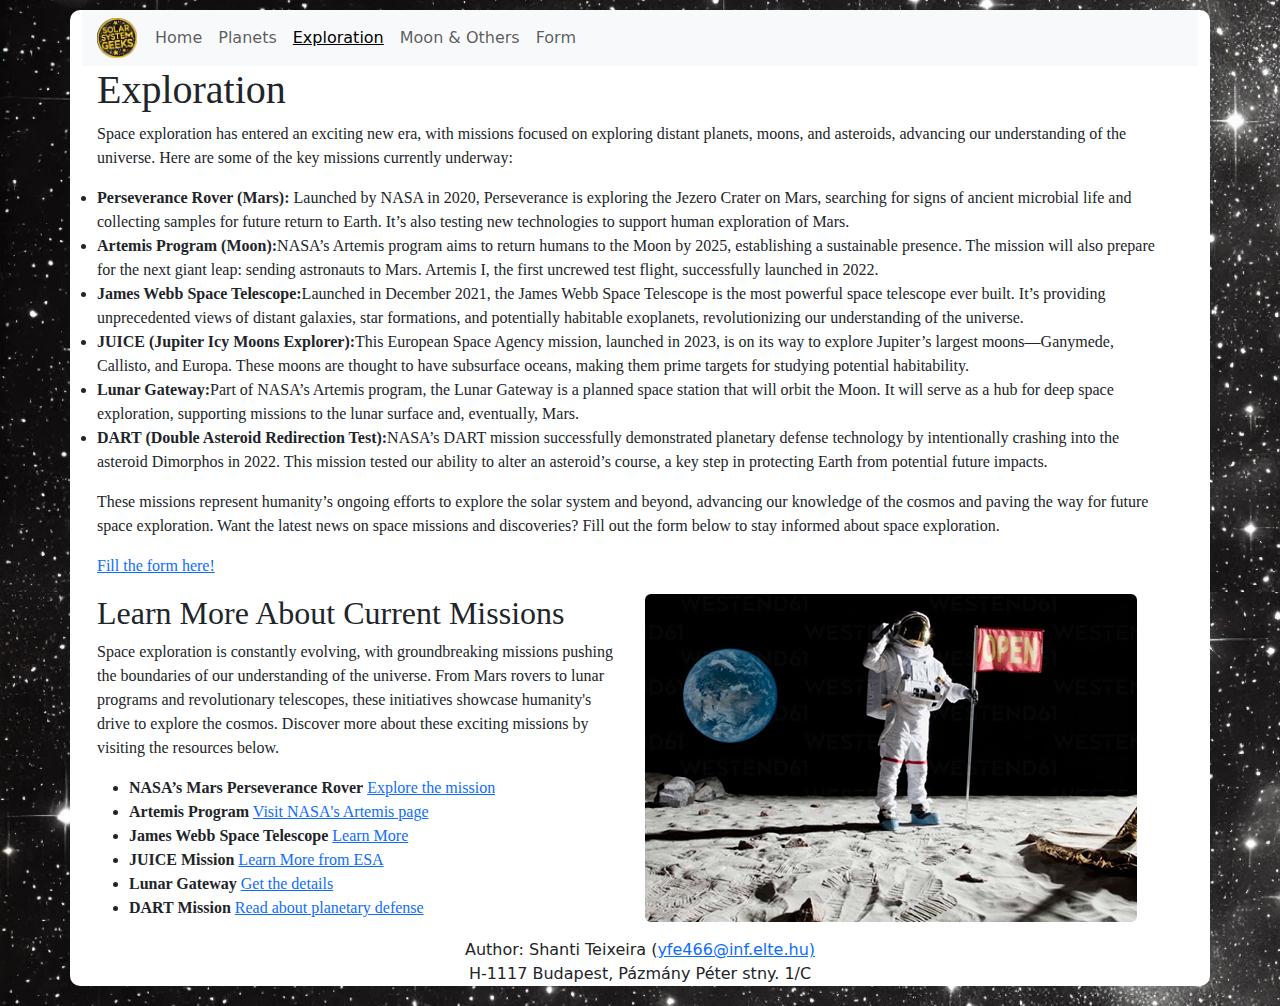
<file: SolarSystemGeeks/Exploration.html>
<!DOCTYPE html>
<html lang="en">
<head>
    <meta charset="UTF-8">
    <meta name="viewport" content="width=device-width, initial-scale=1.0">
    <title>Document</title>
    <script src="https://cdn.jsdelivr.net/npm/bootstrap@5.3.0/dist/js/bootstrap.bundle.min.js"></script>
    <link href="https://cdn.jsdelivr.net/npm/bootstrap@5.3.0/dist/css/bootstrap.min.css" rel="stylesheet">
    <link rel="stylesheet" href="style.css">
</head>
<body>
  <div class="container">
    <header>
        <nav class ="navigationBar">
            <nav class="navbar navbar-expand-lg navbar-light bg-light">
                <div class="container-fluid">
                    <img src="media/ssg.png" alt="Solar System Geeks" id="navimg">
                  <button class="navbar-toggler" type="button" data-bs-toggle="collapse" data-bs-target="#navbarNav" aria-controls="navbarNav" aria-expanded="false" aria-label="Toggle navigation">
                    <span class="navbar-toggler-icon"></span>
                  </button>
                  <div class="collapse navbar-collapse" id="navbarNav">
                    <ul class="navbar-nav">
                      <li class="nav-item">
                        <a class="nav-link" aria-current="page" href="Index.html">Home</a>
                      </li>
                      <li class="nav-item">
                        <a class="nav-link" href="Planets.html">Planets</a>
                      </li>
                      <li class="nav-item">
                        <a class="nav-link active" href="Exploration.html">Exploration</a>
                      </li>
                      <li class="nav-item">
                        <a class="nav-link" href="Moons&Others.html">Moon & Others</a>
                      </li>
                      <li class="nav-item">
                        <a class="nav-link" href="Form.html">Form</a>
                      </li>
                     
                    </ul>
                  </div>
                </div>
            </nav>  
        </nav>
    </header>
    <main class="content">
    <div class="container-fluid">
      <div class="row">
        <h1>Exploration</h1>
        <p>Space exploration has entered an exciting new era, with missions focused on exploring distant planets, moons, and asteroids, advancing our understanding of the universe. Here are some of the key missions currently underway:</p>
        <ul>
          <li><b>Perseverance Rover (Mars):</b> Launched by NASA in 2020, Perseverance is exploring the Jezero Crater on Mars, searching for signs of ancient microbial life and collecting samples for future return to Earth. It’s also testing new technologies to support human exploration of Mars.</li>
          <li><b>Artemis Program (Moon):</b>NASA’s Artemis program aims to return humans to the Moon by 2025, establishing a sustainable presence. The mission will also prepare for the next giant leap: sending astronauts to Mars. Artemis I, the first uncrewed test flight, successfully launched in 2022.</li>
          <li><b>James Webb Space Telescope:</b>Launched in December 2021, the James Webb Space Telescope is the most powerful space telescope ever built. It’s providing unprecedented views of distant galaxies, star formations, and potentially habitable exoplanets, revolutionizing our understanding of the universe.</li>
          <li><b>JUICE (Jupiter Icy Moons Explorer):</b>This European Space Agency mission, launched in 2023, is on its way to explore Jupiter’s largest moons—Ganymede, Callisto, and Europa. These moons are thought to have subsurface oceans, making them prime targets for studying potential habitability.</li>
          <li><b>Lunar Gateway:</b>Part of NASA’s Artemis program, the Lunar Gateway is a planned space station that will orbit the Moon. It will serve as a hub for deep space exploration, supporting missions to the lunar surface and, eventually, Mars.</li>
          <li><b>DART (Double Asteroid Redirection Test):</b>NASA’s DART mission successfully demonstrated planetary defense technology by intentionally crashing into the asteroid Dimorphos in 2022. This mission tested our ability to alter an asteroid’s course, a key step in protecting Earth from potential future impacts.</li>
        </ul>
        <p>These missions represent humanity’s ongoing efforts to explore the solar system and beyond, advancing our knowledge of the cosmos and paving the way for future space exploration.            Want the latest news on space missions and discoveries? Fill out the form below to stay informed about space exploration.</p>
        <a href="Form.html">Fill the form here!</a>
        <p></p>
        <div class="col-12 col-md-6 col-lg-6">
        <h2>Learn More About Current Missions</h2>
        
        <p>
          Space exploration is constantly evolving, with groundbreaking missions pushing the boundaries of our understanding of the universe. From Mars rovers to lunar programs and revolutionary telescopes, these initiatives showcase humanity's drive to explore the cosmos. Discover more about these exciting missions by visiting the resources below.
        </p>
        
        <ul>
        <li><strong>NASA’s Mars Perseverance Rover</strong> <a href="https://science.nasa.gov/mission/mars-2020-perseverance/" target="_blank">Explore the mission</a></li>
        <li><strong>Artemis Program</strong> <a href="https://www.nasa.gov/feature/artemis/" target="_blank">Visit NASA's Artemis page</a></li>
        <li><strong>James Webb Space Telescope</strong> <a href="https://webbtelescope.org" target="_blank">Learn More</a></li>
        <li><strong>JUICE Mission</strong> <a href="https://www.esa.int/Science_Exploration/Space_Science/Juice" target="_blank">Learn More from ESA</a></li>
        <li><strong>Lunar Gateway</strong> <a href="https://www.nasa.gov/mission/gateway/" target="_blank">Get the details</a></li>
        <li><strong>DART Mission</strong> <a href="https://science.nasa.gov/planetary-defense-dart/" target="_blank">Read about planetary defense</a></li>
      </ul>
    </div>
    <div class="col-12 col-md-6 col-lg-6">
      <figure>
        <a href="media/auaua.jpg">
          <img class="img-fluid rounded w-80" src="media/auauaSmall.jpg"
            alt="An astronaut on the moon saluting next to a flag " />
        </a>
      </figure>

    </div>
      </div>

    </div>
  </main>
  <footer class="text-center">
    <address>
      <p>Author: Shanti Teixeira (<a href="mailto:yfe466@inf.elte.hu)">yfe466@inf.elte.hu)</a><br>
        H-1117 Budapest, Pázmány Péter stny. 1/C </p>
    </address>
  </footer>
</div>
</body>
</html>
</file>
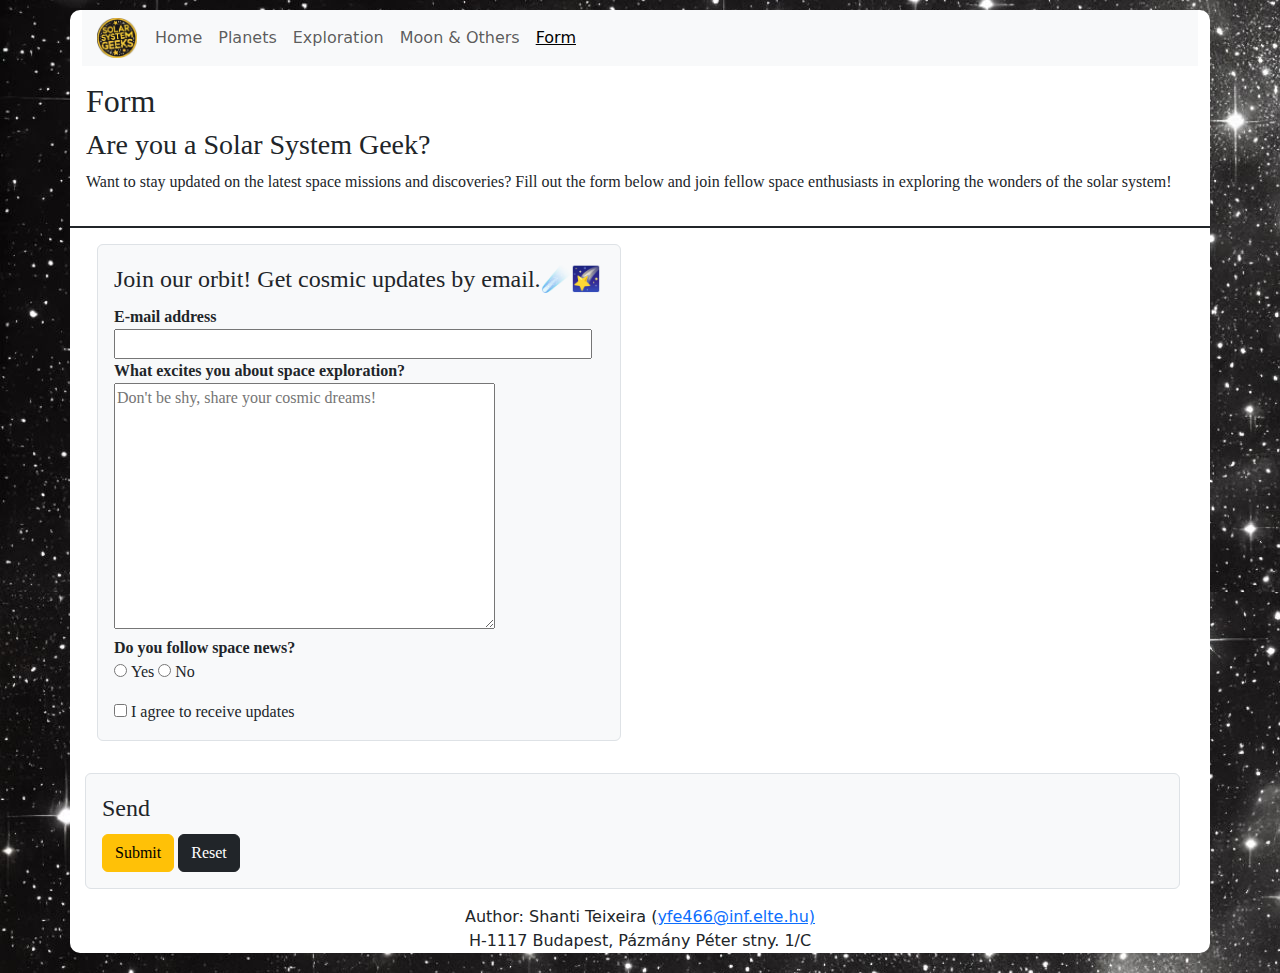
<file: SolarSystemGeeks/Form.html>
<!DOCTYPE html>
<html lang="en">

<head>
  <meta charset="UTF-8">
  <meta name="viewport" content="width=device-width, initial-scale=1.0">
  <title>Form</title>
  <script src="https://cdn.jsdelivr.net/npm/bootstrap@5.3.0/dist/js/bootstrap.bundle.min.js"></script>
  <link href="https://cdn.jsdelivr.net/npm/bootstrap@5.3.0/dist/css/bootstrap.min.css" rel="stylesheet">
  <link rel="stylesheet" href="style.css">
</head>

<body>
  <div class="container">
    <header>
      <nav class="navigationBar">
        <nav class="navbar navbar-expand-lg navbar-light bg-light">
          <div class="container-fluid">
            <img src="media/ssg.png" alt="Solar System Geeks" id="navimg">
            <button class="navbar-toggler" type="button" data-bs-toggle="collapse" data-bs-target="#navbarNav"
              aria-controls="navbarNav" aria-expanded="false" aria-label="Toggle navigation">
              <span class="navbar-toggler-icon"></span>
            </button>
            <div class="collapse navbar-collapse" id="navbarNav">
              <ul class="navbar-nav">
                <li class="nav-item">
                  <a class="nav-link" aria-current="page" href="Index.html">Home</a>
                </li>
                <li class="nav-item">
                  <a class="nav-link" href="Planets.html">Planets</a>
                </li>
                <li class="nav-item">
                  <a class="nav-link" href="Exploration.html">Exploration</a>
                </li>
                <li class="nav-item">
                  <a class="nav-link" href="Moons&Others.html">Moon & Others</a>
                </li>
                <li class="nav-item">
                  <a class="nav-link active" href="Form.html">Form</a>
                </li>

              </ul>
            </div>
          </div>
        </nav>
      </nav>
    </header>
    <main class="content">
      <div class="row border-bottom border-dark border-2">
        <div class="col-12 p-3">
          <h2>Form</h2>
          <h3>Are you a Solar System Geek?</h3>
          <p>Want to stay updated on the latest space missions and discoveries? Fill out the form below and join fellow
            space enthusiasts in exploring the wonders of the solar system!</p>
        </div>
      </div>
      <form action="mailto:yfe466@inf.elte.hu" method="post" enctype="text/plain">
        <div class="container-fluid">
          <div class="row">

            <div class="col-12 col-lg-6">
              <fieldset class="border rounded bg-light my-3 p-3">
                <legend>Join our orbit! Get cosmic updates by email.☄️🌠</legend>

                <label for="email"><strong>E-mail address</strong></label><br>
                <input type="email" name="email" id="email" size="50"><br>



                <label for="story"><strong>What excites you about space exploration?</strong></label><br>
                <textarea cols="40" rows="10" name="story" id="story"
                  placeholder="Don't be shy, share your cosmic dreams!"></textarea>

                <p><b>Do you follow space news?</b><br>
                  <input type="radio" name="answer" id="yes" value="yes">
                  <label for="yes">Yes</label>
                  <input type="radio" name="answer" id="no" value="no">
                  <label for="no">No</label>
                </p>
                <input type="checkbox" name="agree" id="agree" value="yes">
                <label for="agree">I agree to receive updates </label>
              </fieldset>
            </div>
            



            <fieldset class="border rounded bg-light my-3 p-3">
              <legend>Send</legend>
              <input type="submit" value="Submit" class="btn btn-warning">
              <input type="reset" value="Reset" class="btn btn-dark">
            </fieldset>
          </div>
        </div>
      </form>
    </main>
    <footer class="text-center">
      <address>
        <p>Author: Shanti Teixeira (<a href="mailto:yfe466@inf.elte.hu)">yfe466@inf.elte.hu)</a><br>
          H-1117 Budapest, Pázmány Péter stny. 1/C </p>
      </address>
    </footer>
  </div>
</body>

</html>
</file>
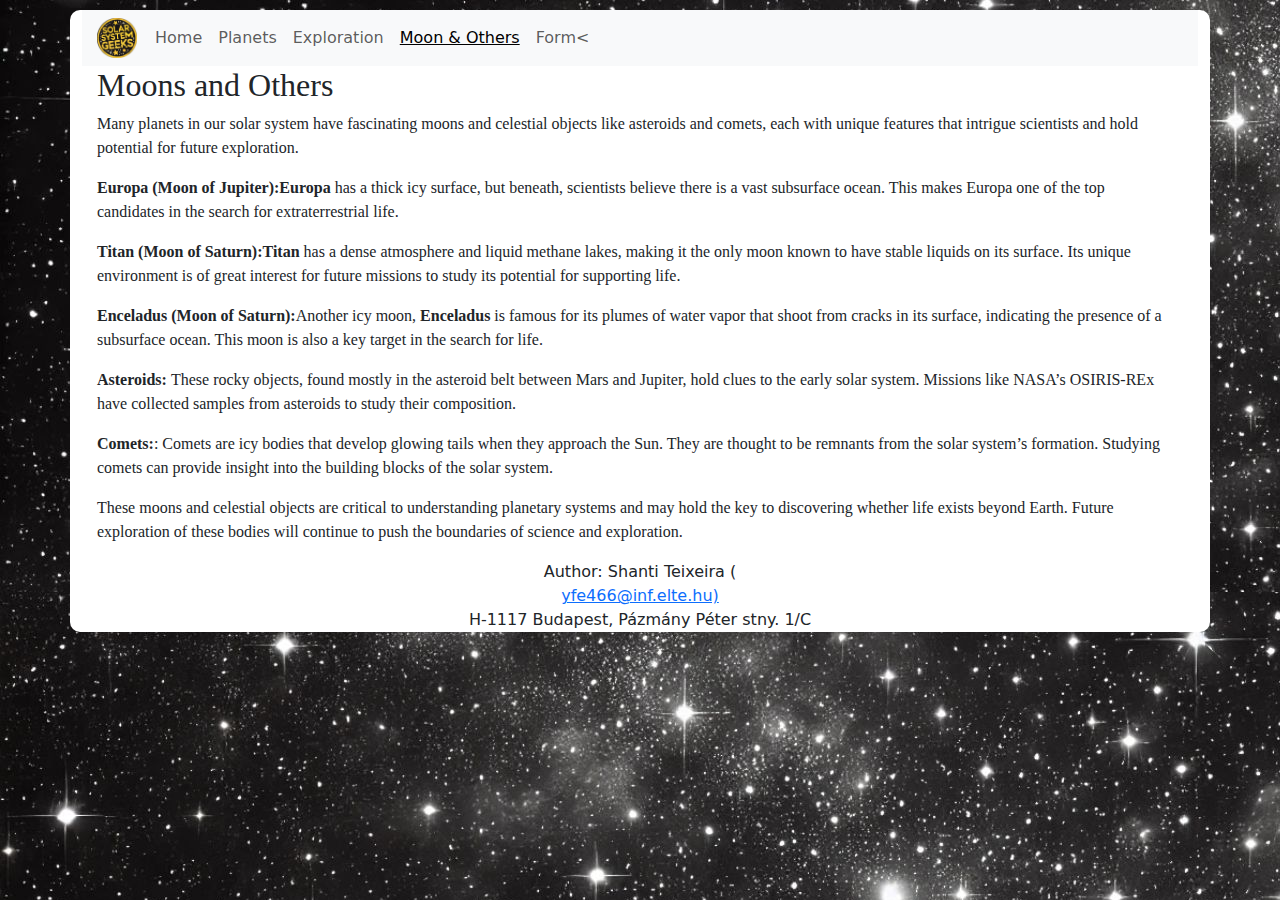
<file: SolarSystemGeeks/Moons&Others.html>
<!DOCTYPE html>
<html lang="en">
<head>
    <meta charset="UTF-8">
    <meta name="viewport" content="width=device-width, initial-scale=1.0">
    <title>Moons&Others</title>
    <script src="https://cdn.jsdelivr.net/npm/bootstrap@5.3.0/dist/js/bootstrap.bundle.min.js"></script>
    <link href="https://cdn.jsdelivr.net/npm/bootstrap@5.3.0/dist/css/bootstrap.min.css" rel="stylesheet">
    <link rel="stylesheet" href="style.css">
</head>
<body>
  <div class="container">
    <header>
        <nav class ="navigationBar">
            <nav class="navbar navbar-expand-lg navbar-light bg-light">
                <div class="container-fluid">
                    <img src="media/ssg.png" alt="Solar System Geeks" id="navimg">
                  <button class="navbar-toggler" type="button" data-bs-toggle="collapse" data-bs-target="#navbarNav" aria-controls="navbarNav" aria-expanded="false" aria-label="Toggle navigation">
                    <span class="navbar-toggler-icon"></span>
                  </button>
                  <div class="collapse navbar-collapse" id="navbarNav">
                    <ul class="navbar-nav">
                      <li class="nav-item">
                        <a class="nav-link" aria-current="page" href="Index.html">Home</a>
                      </li>
                      <li class="nav-item">
                        <a class="nav-link" href="Planets.html">Planets</a>
                      </li>
                      <li class="nav-item">
                        <a class="nav-link" href="Exploration.html">Exploration</a>
                      </li>
                      <li class="nav-item">
                        <a class="nav-link active" href="Moons&Others.html">Moon & Others</a>
                      </li>
                      <li class="nav-item">
                        <a class="nav-link" href="Form.html">Form<
                      </li>
                     
                    </ul>
                  </div>
                </div>
            </nav>  
        </nav>
    </header>
   <main class="content">
    <div class="container-fluid">
      <div class="row">
        <h2>Moons and Others</h2>
        <p>Many planets in our solar system have fascinating moons and celestial objects like asteroids and comets, each with unique features that intrigue scientists and hold potential for future exploration.</p>
        <p><b>Europa (Moon of Jupiter):Europa </b>has a thick icy surface, but beneath, scientists believe there is a vast subsurface ocean. This makes Europa one of the top candidates in the search for extraterrestrial life.</p>
        <p><b>Titan (Moon of Saturn):Titan</b> has a dense atmosphere and liquid methane lakes, making it the only moon known to have stable liquids on its surface. Its unique environment is of great interest for future missions to study its potential for supporting life.</p>
        <p><b>Enceladus (Moon of Saturn):</b>Another icy moon, <b>Enceladus</b> is famous for its plumes of water vapor that shoot from cracks in its surface, indicating the presence of a subsurface ocean. This moon is also a key target in the search for life.</p>
        <p><b>Asteroids: </b>These rocky objects, found mostly in the asteroid belt between Mars and Jupiter, hold clues to the early solar system. Missions like NASA’s OSIRIS-REx have collected samples from asteroids to study their composition.</p>
        <p><b>Comets:</b>: Comets are icy bodies that develop glowing tails when they approach the Sun. They are thought to be remnants from the solar system’s formation. Studying comets can provide insight into the building blocks of the solar system.</p>
        <p>These moons and celestial objects are critical to understanding planetary systems and may hold the key to discovering whether life exists beyond Earth. Future exploration of these bodies will continue to push the boundaries of science and exploration.</p>
      </div>

    </div>

   </main>
   <footer class="text-center">
    <address>
      <p>Author: Shanti Teixeira (<a href="mailto:yfe466@inf.elte.hu)">yfe466@inf.elte.hu)</a><br>
        H-1117 Budapest, Pázmány Péter stny. 1/C </p>
    </address>
  </footer>
  </div>
</body>
</html>
</file>
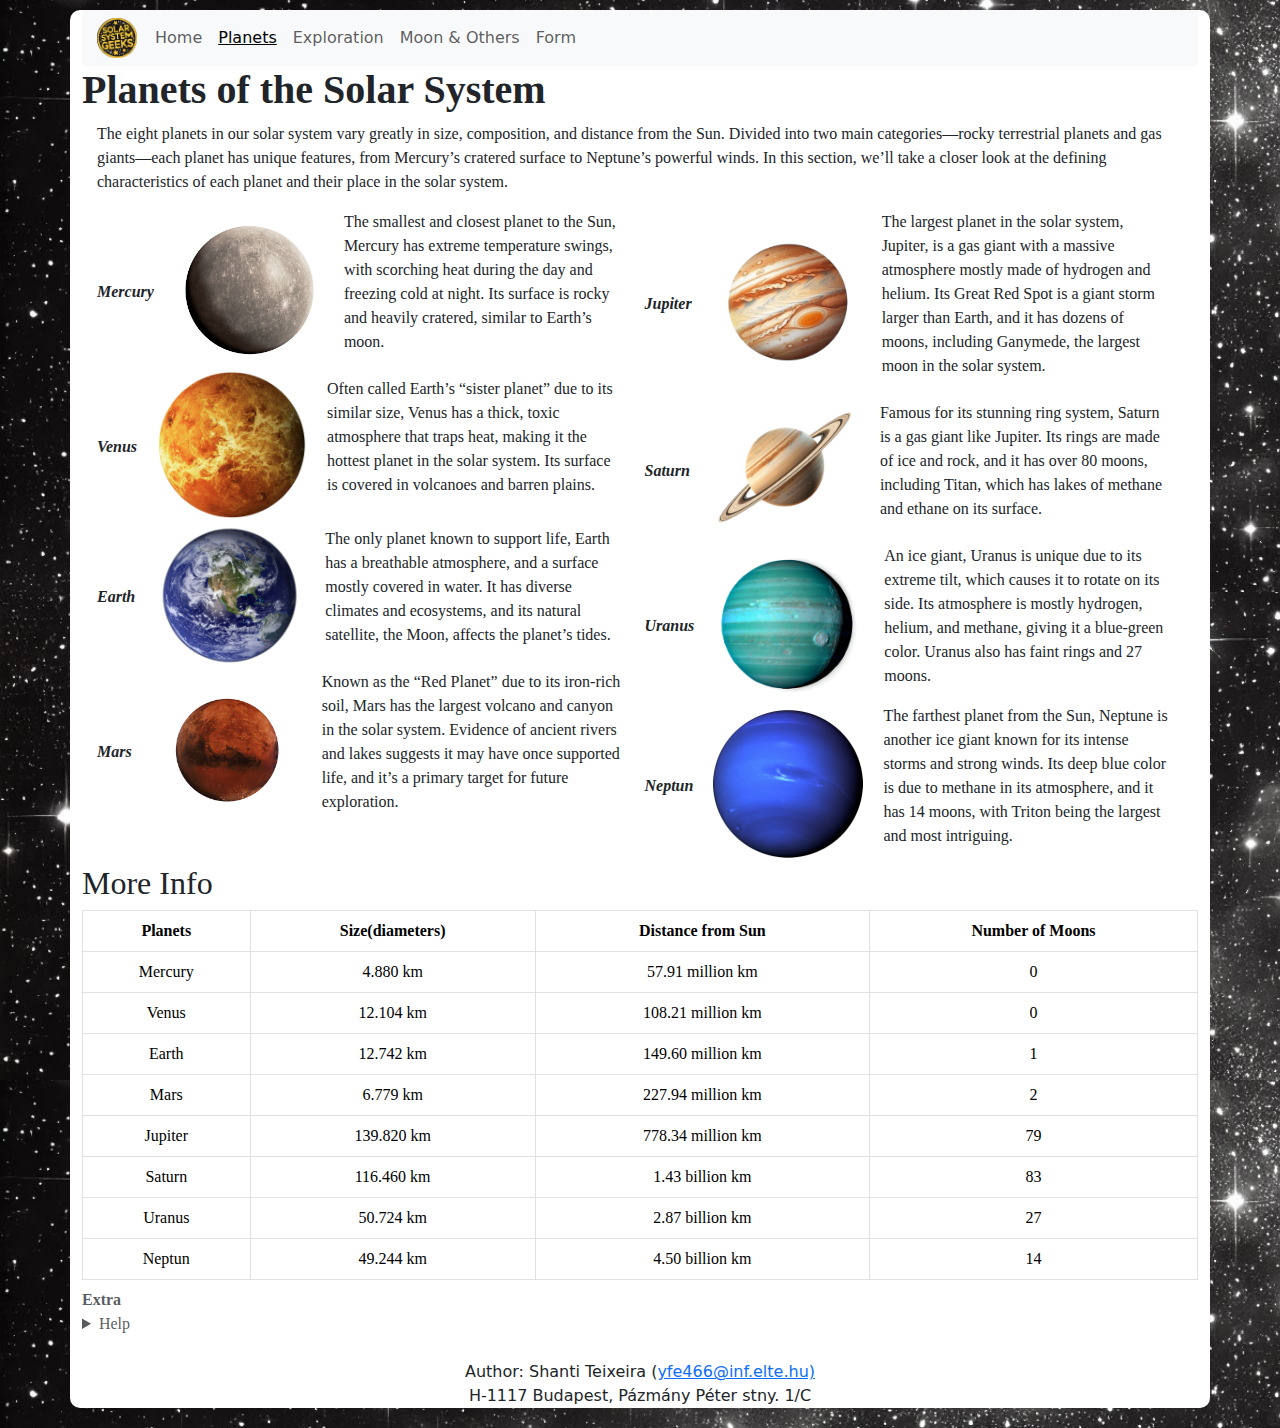
<file: SolarSystemGeeks/Planets.html>
<!DOCTYPE html>
<html lang="en">

<head>
  <meta charset="UTF-8">
  <meta name="viewport" content="width=device-width, initial-scale=1.0">
  <title>Planets</title>
  <script src="https://cdn.jsdelivr.net/npm/bootstrap@5.3.0/dist/js/bootstrap.bundle.min.js"></script>
  <link href="https://cdn.jsdelivr.net/npm/bootstrap@5.3.0/dist/css/bootstrap.min.css" rel="stylesheet">
  <link rel="stylesheet" href="style.css">
</head>

<body>
  <div class="container">
    <div class="row">
			<div class="col-12">
				<nav id="skip">
					<h2 class="visually-hidden">Jump to content</h2>
					<a href="#content" class="visually-hidden-focusable">Jump to content</a>

				</nav>
			</div> 
		</div>
  <header>
    <nav class="navigationBar">
      <nav class="navbar navbar-expand-lg navbar-light bg-light">
        <div class="container-fluid">
          <img src="media/ssg.png" alt="Solar System Geeks" id="navimg">
          <button class="navbar-toggler" type="button" data-bs-toggle="collapse" data-bs-target="#navbarNav"
            aria-controls="navbarNav" aria-expanded="false" aria-label="Toggle navigation">
            <span class="navbar-toggler-icon"></span>
          </button>
          <div class="collapse navbar-collapse" id="navbarNav">
            <ul class="navbar-nav">
              <li class="nav-item">
                <a class="nav-link" aria-current="page" href="Index.html">Home</a>
              </li>
              <li class="nav-item">
                <a class="nav-link active" href="Planets.html">Planets</a>
              </li>
              <li class="nav-item">
                <a class="nav-link" href="Exploration.html">Exploration</a>
              </li>
              <li class="nav-item">
                <a class="nav-link" href="Moons&Others.html">Moon & Others</a>
              </li>
              <li class="nav-item">
                <a class="nav-link" href="Form.html">Form</a>
              </li>
            </ul>
          </div>
        </div>
      </nav>
    </nav>
  </header>
  <main class="content">
    <article>
      <h1><b> Planets of the Solar System</b></h1>
      <div class="container-fluid">

        <div class="row">

          <p>
            The eight planets in our solar system vary greatly in size,
            composition, and distance from the Sun. Divided into two main
            categories—rocky terrestrial planets and gas giants—each planet has
            unique features, from Mercury’s cratered surface to Neptune’s
            powerful winds. In this section, we’ll take a closer look at the
            defining characteristics of each planet and their place in the solar
            system.
          </p>
          <div class="col-12 col-md-6 col-lg-6 ">
          <section class="planet-container">
            <h2><cite><strong>Mercury</strong></cite></h2>
            <img alt="photo of the planet Mercury" class="planet-img" id="mercurio" src="media/mercurio.png">



            <p>
              The smallest and closest planet to the Sun, Mercury has extreme
              temperature swings, with scorching heat during the day and
              freezing cold at night. Its surface is rocky and heavily cratered,
              similar to Earth’s moon.
            </p>
          </section>
          <section class="planet-container">

            <h2><cite><strong>Venus</strong></cite></h2>
            <img alt="photo of the planet Venus" class="planet-img" id="venus" src="media/venus.png">
            <p>
              Often called Earth’s “sister planet” due to its similar size,
              Venus has a thick, toxic atmosphere that traps heat, making it the
              hottest planet in the solar system. Its surface is covered in
              volcanoes and barren plains.
            </p>
          </section>
          <section class="planet-container">
            <h2><cite><strong>Earth</strong></cite></h2>
            <img alt="photo of the planet Earth" class="planet-img" id="earth" src="media/terra.png">

            <p>
              The only planet known to support life, Earth has a breathable
              atmosphere, and a surface mostly covered in water. It has diverse
              climates and ecosystems, and its natural satellite, the Moon,
              affects the planet’s tides.
            </p>
          </section>
          <section class="planet-container">

            <h2><cite><strong>Mars</strong></cite></h2>
            <img alt="photo of the planet Mars" class="planet-img" id="mars" src="media/marte.png">
            <p>
              Known as the “Red Planet” due to its iron-rich soil, Mars has the
              largest volcano and canyon in the solar system. Evidence of
              ancient rivers and lakes suggests it may have once supported life,
              and it’s a primary target for future exploration.
            </p>
          </section>
        </div>
        <div class="col-12 col-md-6 col-lg-6 ">
          <section class="planet-container">
            <h2><cite><strong>Jupiter</strong></cite></h2>
            <img alt="photo of the planet Jupiter" class="planet-img" id="jupiter" src="media/jupiter.png">

            <p>
              The largest planet in the solar system, Jupiter, is a gas giant
              with a massive atmosphere mostly made of hydrogen and helium. Its
              Great Red Spot is a giant storm larger than Earth, and it has
              dozens of moons, including Ganymede, the largest moon in the solar
              system.
            </p>
          </section>
          <section class="planet-container">
            <h2><cite><strong>Saturn</strong></cite></h2>
            <img alt="photo of the planet Saturn" class="planet-img" id="saturn" src="media/saturno.png">

            

            <p>
              Famous for its stunning ring system, Saturn is a gas giant like
              Jupiter. Its rings are made of ice and rock, and it has over 80
              moons, including Titan, which has lakes of methane and ethane on
              its surface.
            </p>
          </section>
          <section class="planet-container">
            <h2><cite><strong>Uranus</strong></cite></h2>
            <img alt="photo of the planet Uranus" class="planet-img" id="uranus" src="media/urano.png">

            

            <p>
              An ice giant, Uranus is unique due to its extreme tilt, which
              causes it to rotate on its side. Its atmosphere is mostly
              hydrogen, helium, and methane, giving it a blue-green color.
              Uranus also has faint rings and 27 moons.
            </p>
          </section>
          <section class="planet-container">
            <h2><cite><strong>Neptun</strong></cite></h2>
            <img alt="photo of the planet Neptune" class="planet-img" id="neptune" src="media/neptuno.png">

            

            <p>
              The farthest planet from the Sun, Neptune is another ice giant
              known for its intense storms and strong winds. Its deep blue color
              is due to methane in its atmosphere, and it has 14 moons, with
              Triton being the largest and most intriguing.
            </p>
          </section>
        </div>
        </div>
      </div>
      <aside>
        <h2>More Info</h2>
        <table class="table table-bordered table-hover">
          <caption>
            <strong>Extra</strong>
            <details>
              <summary>Help</summary>
              <p>This table contais other information about the planets</p>
            </details>
          </caption>
          <tr class="text-center">
            <th scope="col">Planets</th>
            <th scope="col">Size(diameters)</th>
            <th scope="col">Distance from Sun</th>
            <th scope="col">Number of Moons</th>
          </tr>
          <tr class="text-center">
            <td>Mercury</td>
            <td>4.880 km</td>
            <td>57.91 million km</td>
            <td>0</td>
          </tr>
          <tr class="text-center">
            <td>Venus</td>
            <td>12.104 km</td>
            <td>108.21 million km</td>
            <td>0</td>
          </tr>
          <tr class="text-center">
            <td>Earth</td>
            <td>12.742 km</td>
            <td>149.60 million km</td>
            <td>1</td>
          </tr>
          <tr class="text-center">
            <td>Mars</td>
            <td>6.779 km</td>
            <td>227.94 million km</td>
            <td>2</td>
          </tr>
          <tr class="text-center">
            <td>Jupiter</td>
            <td>139.820 km</td>
            <td>778.34 million km</td>
            <td>79</td>
          </tr>
          <tr class="text-center">
            <td>Saturn</td>
            <td>116.460 km</td>
            <td>1.43 billion km</td>
            <td>83</td>
          </tr>
          <tr class="text-center">
            <td>Uranus</td>
            <td>50.724 km</td>
            <td>2.87 billion km</td>
            <td>27</td>
          </tr>
          <tr class="text-center">
            <td>Neptun</td>
            <td>49.244 km</td>
            <td>4.50 billion km</td>
            <td>14</td>
          </tr>
        </table>
      </aside>
    </article>
  </main>
  <footer class="text-center">
    <address>
      <p>Author: Shanti Teixeira (<a href="mailto:yfe466@inf.elte.hu)">yfe466@inf.elte.hu)</a><br>
        H-1117 Budapest, Pázmány Péter stny. 1/C </p>
    </address>
  </footer>
</div>
</body>

</html>
</file>
<file: SolarSystemGeeks/style.css>
/*nav bar underline*/
.nav-link.active {
    text-decoration: underline;
}  
  body {
    margin: 0;
    padding: 0;
    overflow-x: hidden;
  }

  cite{
    font-size: medium;
  }
    
  
  .container-fluid {
    padding-left: 15px;
    padding-right: 30px;
  }
  
  #introPicture {
    width: 80%;
    display: block;
    margin: auto;
  }
  

.planet-img{
    width: 200px;
    height: 200px;
    object-fit: contain;
}
.planet-container {
    display: flex;
    align-items: center; 
    gap: 20px; 
}

.planet-img {
    width: 150px; 
    height: auto;
}
  
img#navimg{
  height: 40px; width: auto; margin-right: 10px;
}
  
div.container{
  background-color: white;
  margin-top: 10px;
  margin-bottom: 20px;
  border-radius: 10px;
  
}
@media print{
  div.container{
    width: 95% !important;
    color: black !important;
    margin-top: 0;
    margin-bottom: 0;
    border-radius: 0;
    box-shadow: none;
    border: none !important;
  }
  .ratio{
    display: none !important
  }
}

body{
  background-image: url("media/bg.jpg");
}

.col-md-8{
  width: 50%;
}
.col-md-4{
  width: 24%;
  
}
.content{
  font-family: Georgia, 'Times New Roman', Times, serif, Helvetica, sans-serif;
}

#au{
  width: 100%;
}
</file>
